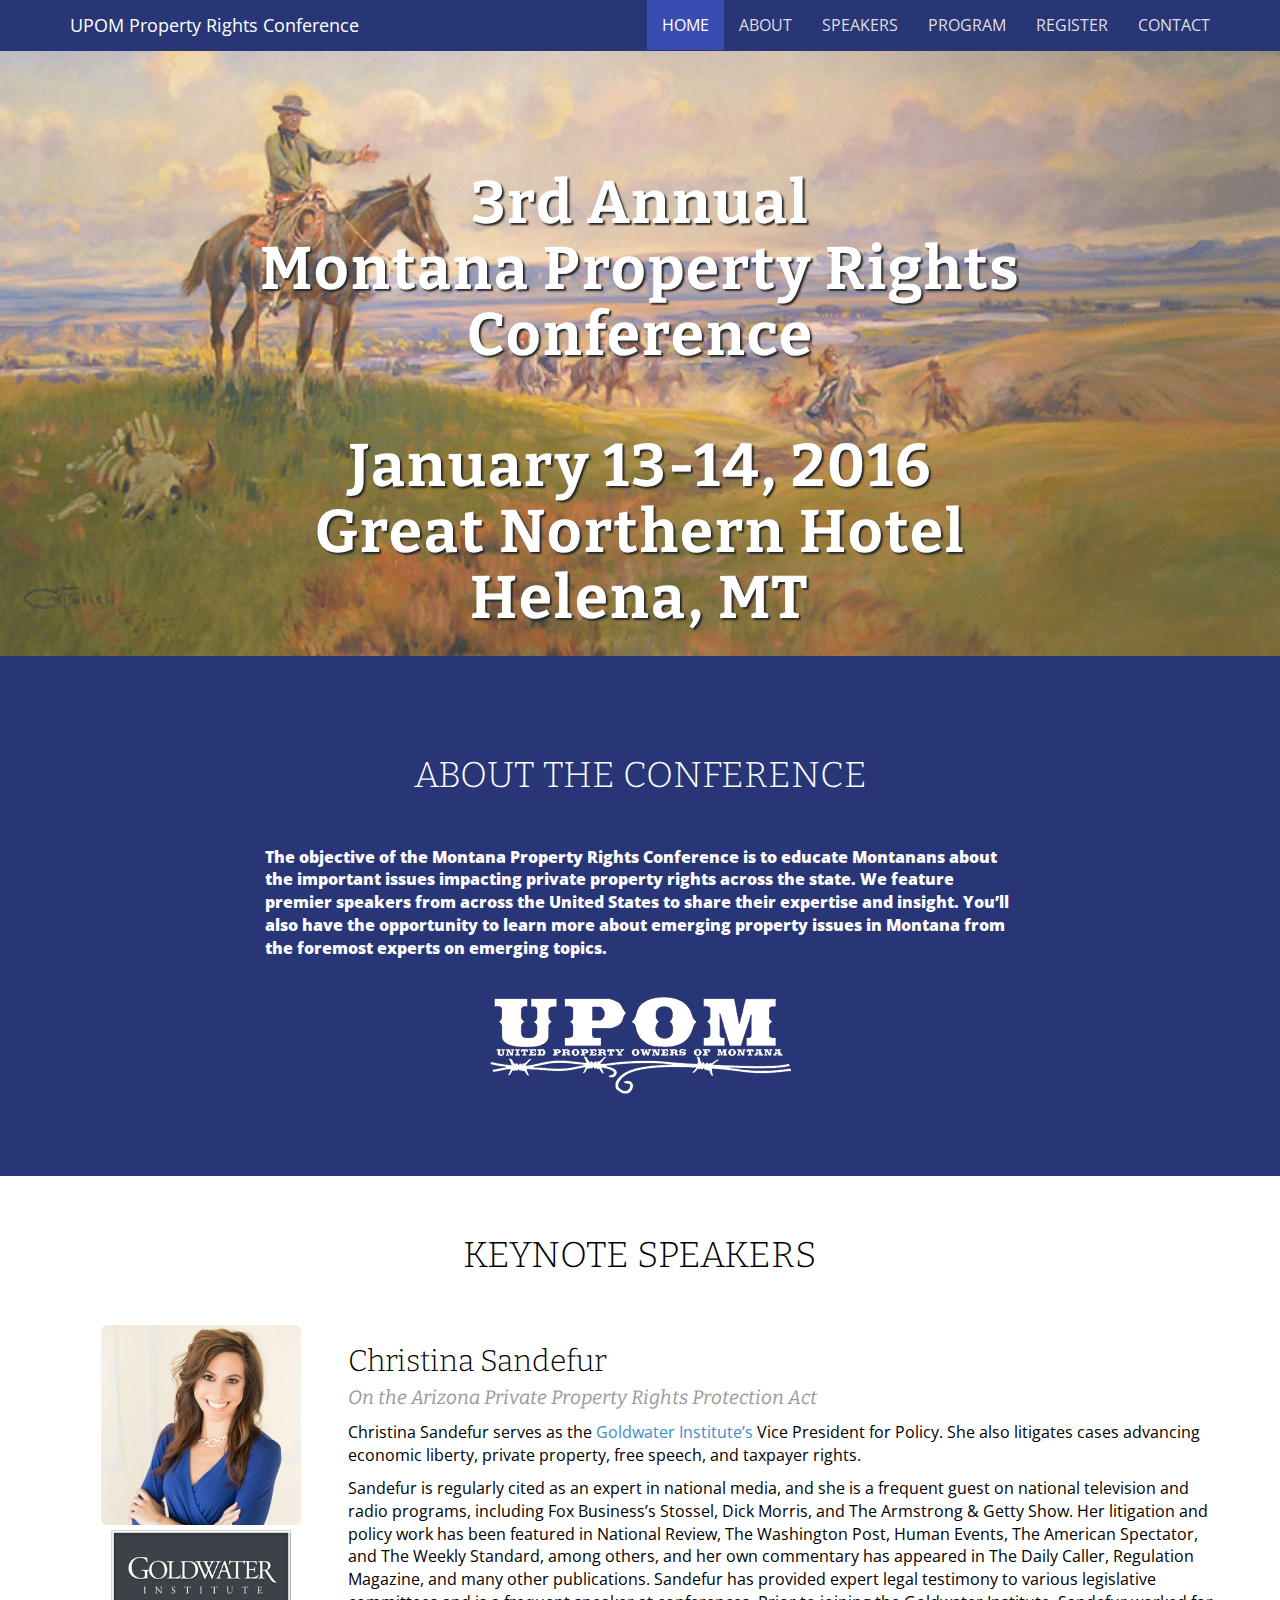
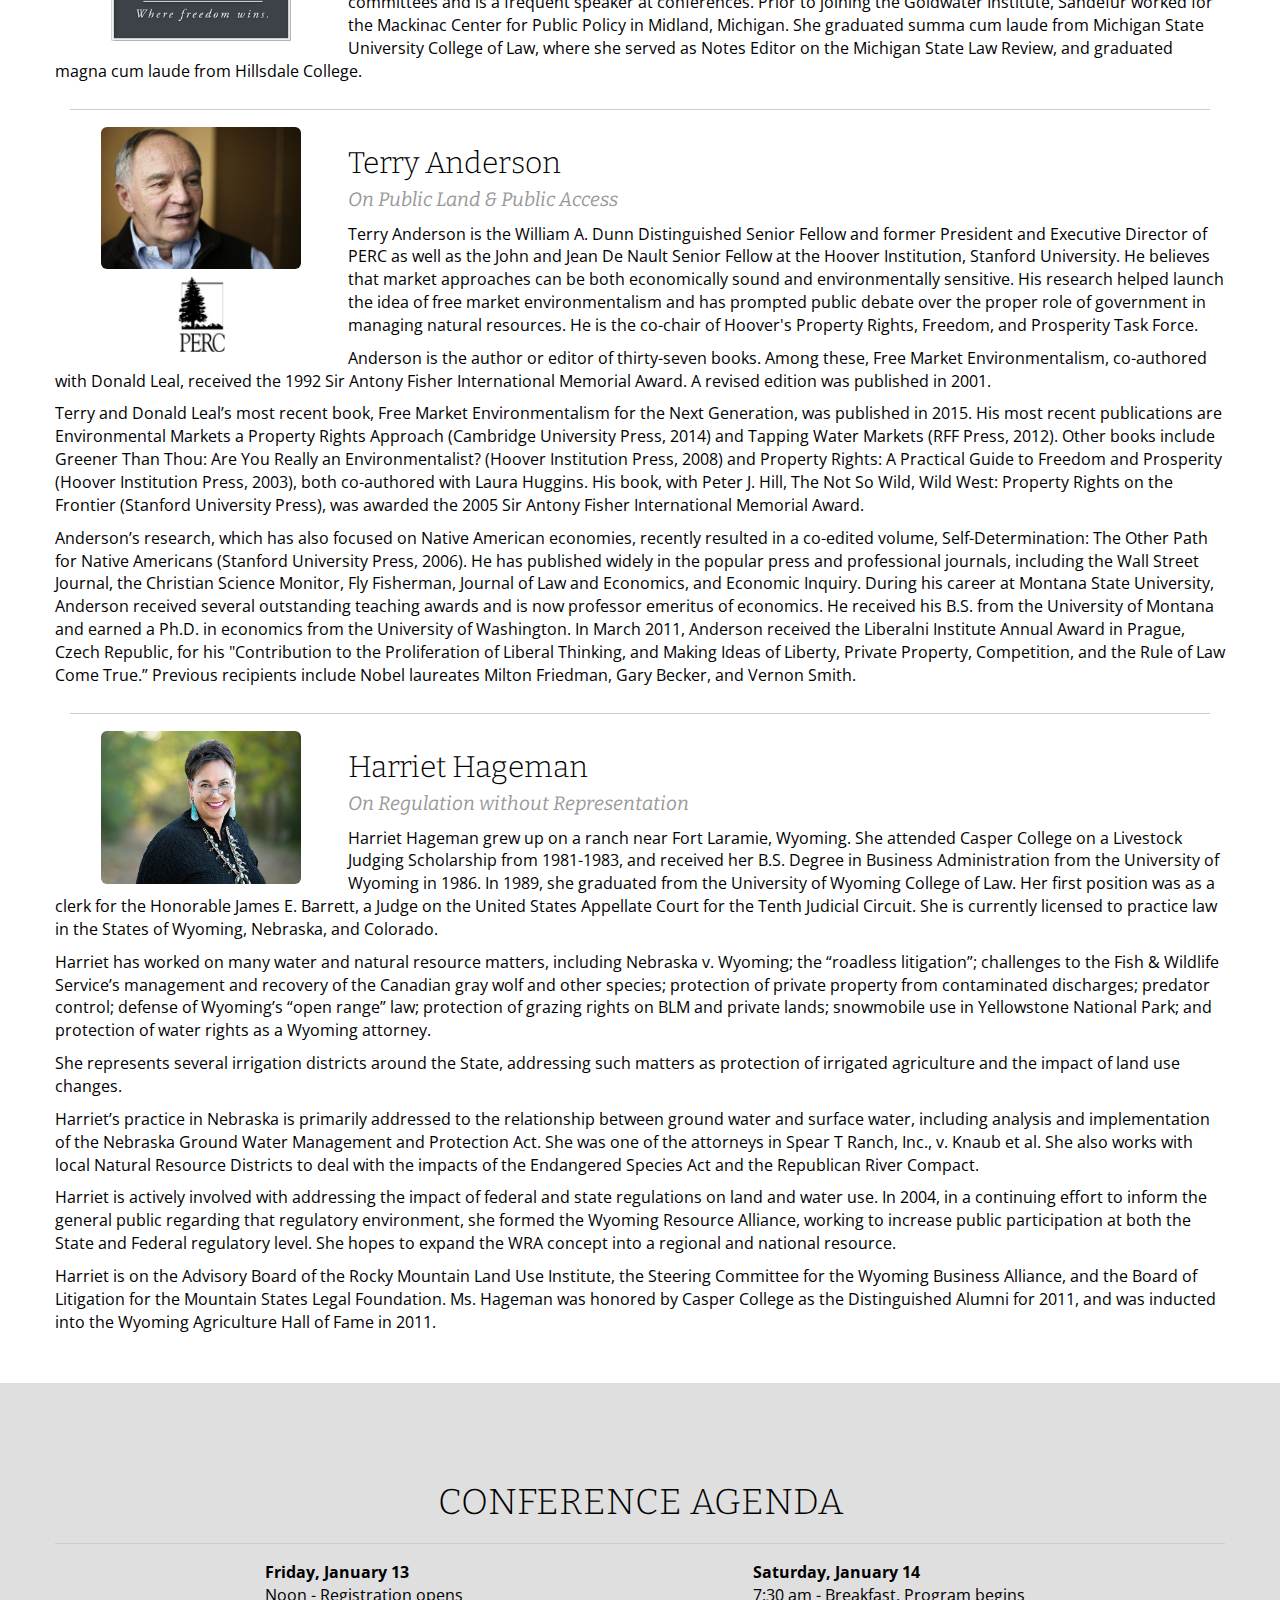
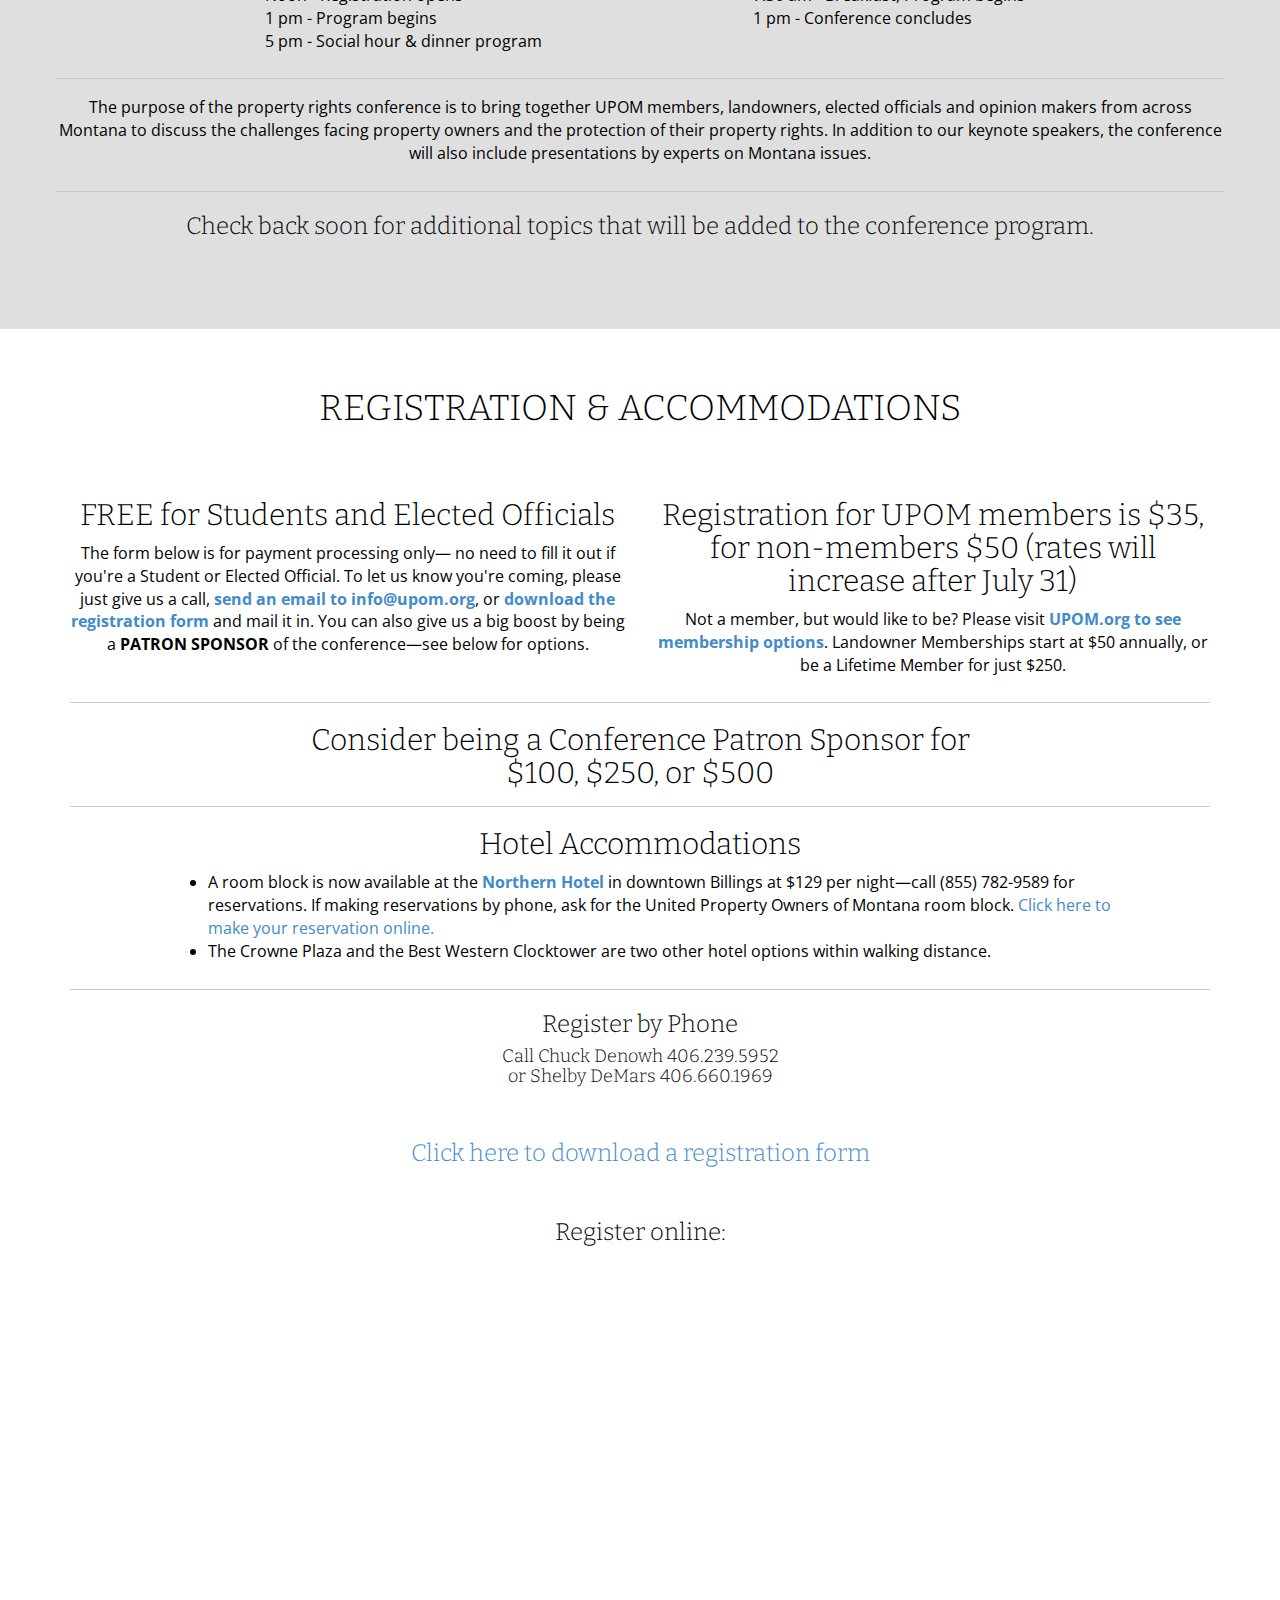
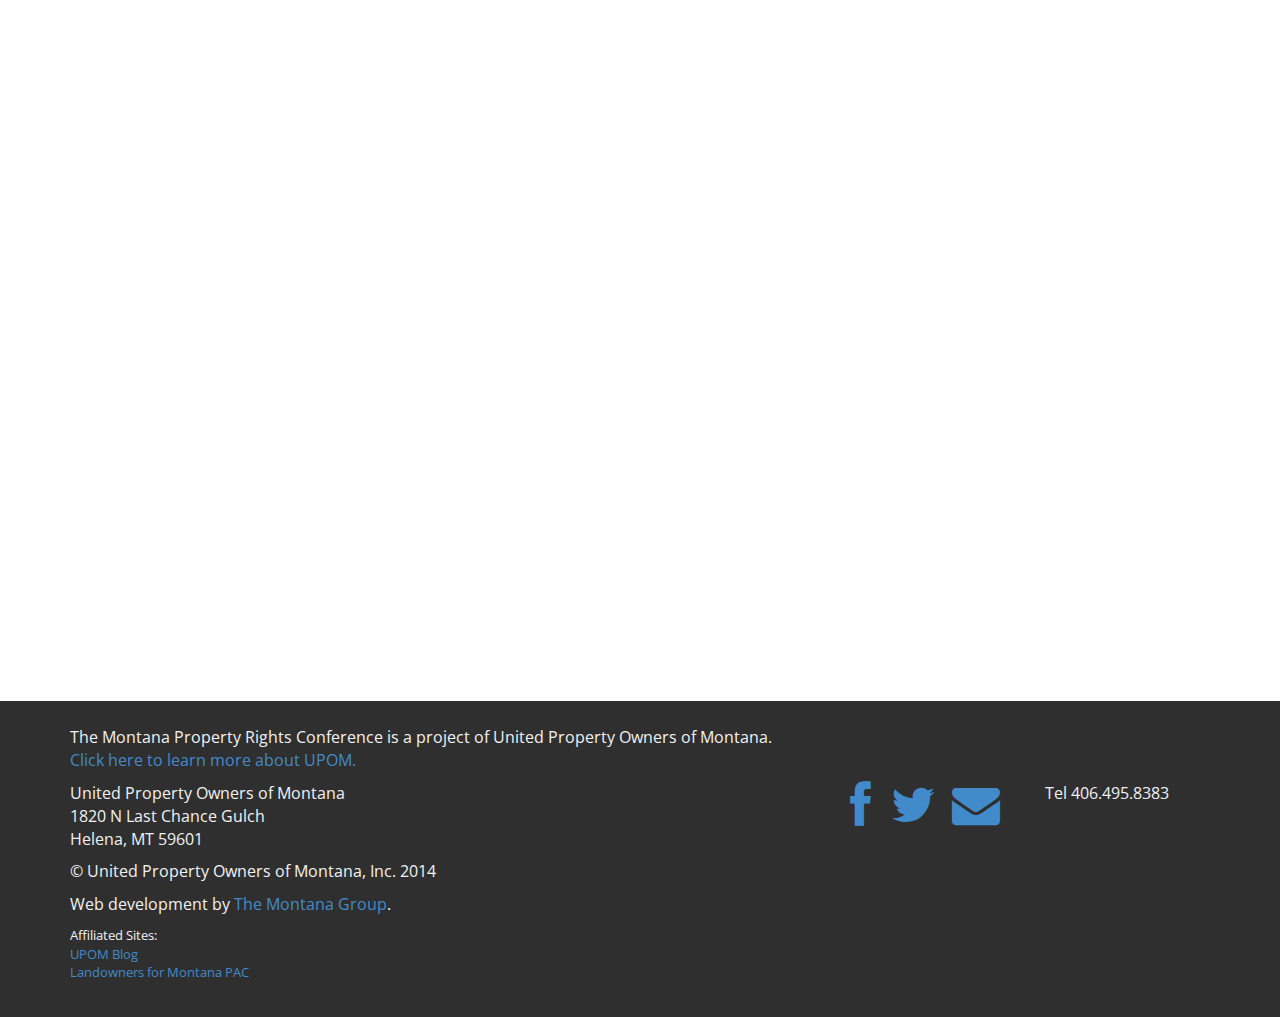
<file: index.html>
<!DOCTYPE html>
<html lang="en">
  <head>
    <meta charset="utf-8">
    <meta http-equiv="X-UA-Compatible" content="IE=edge">
    <meta name="viewport" content="width=device-width, initial-scale=1">
    <meta name="description" content="2014 Montana Property Rights Conference ~ United Property Owners of Montana">
    <meta name="author" content="">
    <link rel="shortcut icon" href="assets/ico/favicon.ico">

    <title>United Property Owners of Montana ~ 2015 Property Rights Conference</title>

    <!-- Bootstrap core CSS -->
    <link href="assets/css/bootstrap.css" rel="stylesheet">

    <!-- Custom styles for this template -->
    <link href="assets/css/style.css" rel="stylesheet">
    <link href="assets/css/font-awesome.min.css" rel="stylesheet">
    <link href="assets/js/fancybox/jquery.fancybox.css" rel="stylesheet" />
    <link href='http://fonts.googleapis.com/css?family=Bitter:400,700,400italic' rel='stylesheet' type='text/css'>
    <link href='http://fonts.googleapis.com/css?family=Open+Sans:400,300,700' rel='stylesheet' type='text/css'>

    <!-- Just for debugging purposes. Don't actually copy this line! -->
    <!--[if lt IE 9]><script src="../../assets/js/ie8-responsive-file-warning.js"></script><![endif]-->

    <!-- HTML5 shim and Respond.js IE8 support of HTML5 elements and media queries -->
    <!--[if lt IE 9]>
      <script src="https://oss.maxcdn.com/libs/html5shiv/3.7.0/html5shiv.js"></script>
      <script src="https://oss.maxcdn.com/libs/respond.js/1.4.2/respond.min.js"></script>
    <![endif]-->
  
      <script>
  (function(i,s,o,g,r,a,m){i['GoogleAnalyticsObject']=r;i[r]=i[r]||function(){
  (i[r].q=i[r].q||[]).push(arguments)},i[r].l=1*new Date();a=s.createElement(o),
  m=s.getElementsByTagName(o)[0];a.async=1;a.src=g;m.parentNode.insertBefore(a,m)
  })(window,document,'script','//www.google-analytics.com/analytics.js','ga');

  ga('create', 'UA-52538619-1', 'auto');
  ga('send', 'pageview');

</script>
      
    </head>

  <body data-spy="scroll" data-offset="0" data-target="#theMenu">
      
      
      
      
		
	<!-- Menu -->
	<nav class="navbar navbar-inverse navbar-fixed-top" id="theMenu">
<div class="container">
    <div class="navbar-header">
        <button type="button" class="navbar-toggle pull-right" data-toggle="collapse" data-target=".navbar-ex1-collapse">
        <span class="sr-only">Toggle navigation</span>
        <span class="icon-bar"></span>
        <span class="icon-bar"></span>
        <span class="icon-bar"></span>
</button>
<a href="#home" class="navbar-brand smoothScroll">UPOM Property Rights Conference</a>
</div>
<div class="collapse navbar-collapse navbar-ex1-collapse" role="navigation">
<ul class="nav navbar-nav navbar-right">
<li class="active"><a href="#home" class="smoothScroll">HOME</a></li>
<li><a href="#about" class="smoothScroll">ABOUT</a></li>
<li><a href="#speakers" class="smoothScroll">SPEAKERS</a></li>
<li><a href="#program" class="smoothScroll">PROGRAM</a></li>
<li><a href="#register" class="smoothScroll">REGISTER</a></li>
<li><a href="#contact" class="smoothScroll">CONTACT</a></li>
</ul>
</div>
</div>	</nav>
      

<section id="home" name="home"></section>
	<div id="headerwrap">
		<div class="container">
			<div class="row">
				<div class="col-xs-10 col-xs-offset-1">
                    <h1>3rd Annual <br>Montana Property Rights Conference</h1>
                    <h1>January 13-14, 2016<br />
                    Great Northern Hotel<br>
                    Helena, MT</h1>
				</div>
			</div><! --/row -->
		</div><! --/container -->
	</div><! --/headerwrap -->
      
<section id="about" name="about"></section>
	<div id="aboutwrap">
		<div class="container">
			<div class="row">
                <h1 style="text-align:center">ABOUT THE CONFERENCE</h1>
				<div class="col-xs-8 col-xs-offset-2 name-desc">	
				<p>The objective of the Montana Property Rights Conference is to educate Montanans about the important issues impacting private property rights across the state. We feature premier speakers from across the United States to share their expertise and insight.  You’ll also have the opportunity to learn more about emerging property issues in Montana from the foremost experts on emerging topics.
                  <!--  <ul>
                        <li>The latest developments in the ongoing effort to impose free-roaming bison on Montana landowners,</li>
                        <li>How best to manage sage grouse populations to prevent an Endangered Species Act listing, and</li>
                        <li>The Flathead Water Compact and how it could affect water rights throughout the state, among other timely and interesting property rights topics.</li>
                    </ul> -->
                </p><br>
                <a href="http://www.upom.org" target="_blank"><img src="assets/img/upom-logo.png" class="img-responsive center-block"></a>
				</div>
		
			</div><!-- /row -->
		</div><!-- /container -->
	</div><!-- /aboutwrap -->
 
      
<! -- SPEAKERS SECTION -->
<section id="speakers" name="speakers"></section>
	<div id="portfoliowrap">
		<div class="container">
			<div class="row">
				<h1>KEYNOTE SPEAKERS</h1>
            </div>
            <div class="row">
                
                <div class="col-xs-3 ">
                    <img src="assets/img/sandefur.jpg" class="img-rounded img-responsive center-block" width="200" height="200" alt="Christina Sandefur"/>
                    <a href="http://www.goldwaterinstitute.org/" target="_blank"><img src="assets/img/goldwater.png" class="img-responsive center-block" width="180" height="111" style="padding: 5px 0px" alt="Goldwater Institute Logo"/></a>
                </div>
                <h2>Christina Sandefur<br><small><em>On the Arizona Private Property Rights Protection Act</em></small>
</h2>
                <p>Christina Sandefur serves as the <a href="http://www.goldwaterinstitute.org/" target="_blank">Goldwater Institute’s</a> Vice President for Policy. She also litigates cases advancing economic liberty, private property, free speech, and taxpayer rights.<p></p>

<p>Sandefur is regularly cited as an expert in national media, and she is a frequent guest on national television and radio programs, including Fox Business’s Stossel, Dick Morris, and The Armstrong & Getty Show. Her litigation and policy work has been featured in National Review, The Washington Post, Human Events, The American Spectator, and The Weekly Standard, among others, and her own commentary has appeared in The Daily Caller, Regulation Magazine, and many other publications. Sandefur has provided expert legal testimony to various legislative committees and is a frequent speaker at conferences. Prior to joining the Goldwater Institute, Sandefur worked for the Mackinac Center for Public Policy in Midland, Michigan. She graduated summa cum laude from Michigan State University College of Law, where she served as Notes Editor on the Michigan State Law Review, and graduated magna cum laude from Hillsdale College.
</p>
            </div>
           <hr />
                    <div class="row">
                
                <div class="col-xs-3 ">
                    <img src="assets/img/terry-anderson.jpg" class="img-rounded img-responsive center-block" width="200" height="282" alt="Terry Anderson"/>
                    <a href="http://www.perc.org/" target="_blank"><img src="assets/img/perc-logo.jpeg" class="img-responsive center-block"  alt="PERC Logo" width="61" height="100" style="padding:7px"/></a>
                </div>
                <h2>Terry Anderson<br><small><em>On Public Land & Public Access</em></small></h2>
                        <p>Terry Anderson is the William A. Dunn Distinguished Senior Fellow and former President and Executive Director of PERC as well as the John and Jean De Nault Senior Fellow at the Hoover Institution, Stanford University. He believes that market approaches can be both economically sound and environmentally sensitive. His research helped launch the idea of free market environmentalism and has prompted public debate over the proper role of government in managing natural resources. He is the co-chair of Hoover's Property Rights, Freedom, and Prosperity Task Force.</p>
 
                        <p>Anderson is the author or editor of thirty-seven books. Among these, Free Market Environmentalism, co-authored with Donald Leal, received the 1992 Sir Antony Fisher International Memorial Award. A revised edition was published in 2001.</p>
 
                        <p>Terry and Donald Leal’s most recent book, Free Market Environmentalism for the Next Generation, was published in 2015. His most recent publications are Environmental Markets a Property Rights Approach (Cambridge University Press, 2014) and  Tapping Water Markets (RFF Press, 2012). Other books include Greener Than Thou: Are You Really an Environmentalist? (Hoover Institution Press, 2008) and Property Rights: A Practical Guide to Freedom and Prosperity (Hoover Institution Press, 2003), both co-authored with Laura Huggins. His book, with Peter J. Hill, The Not So Wild, Wild West: Property Rights on the Frontier (Stanford University Press), was awarded the 2005 Sir Antony Fisher International Memorial Award.</p>
 
                        <p>Anderson’s research, which has also focused on Native American economies, recently resulted in a co-edited volume, Self-Determination: The Other Path for Native Americans (Stanford University Press, 2006). He has published widely in the popular press and professional journals, including the Wall Street Journal, the Christian Science Monitor, Fly Fisherman, Journal of Law and Economics, and Economic Inquiry. During his career at Montana State University, Anderson received several outstanding teaching awards and is now professor emeritus of economics. He received his B.S. from the University of Montana and earned a Ph.D. in economics from the University of Washington. In March 2011, Anderson received the Liberalni Institute Annual Award in Prague, Czech Republic, for his "Contribution to the Proliferation of Liberal Thinking, and Making Ideas of Liberty, Private Property, Competition, and the Rule of Law Come True.” Previous recipients include Nobel laureates Milton Friedman, Gary Becker, and Vernon Smith.</p>
 
            </div>    

                       <hr />
                    <div class="row">
                
                <div class="col-xs-3 ">
                    <img src="assets/img/harriet-hageman.jpg" class="img-rounded img-responsive center-block" width="200" height="200" alt="Harriet Hageman"/>
                </div>
                <h2>Harriet Hageman<br><small><em>On Regulation without Representation</em></small></h2>
                        <p>Harriet Hageman grew up on a ranch near Fort Laramie, Wyoming. She attended Casper College on a Livestock Judging Scholarship from 1981-1983, and received her B.S. Degree in Business Administration from the University of Wyoming in 1986. In 1989, she graduated from the University of Wyoming College of Law. Her first position was as a clerk for the Honorable James E. Barrett, a Judge on the United States Appellate Court for the Tenth Judicial Circuit. She is currently licensed to practice law in the States of Wyoming, Nebraska, and Colorado.</p>

                        <p>Harriet has worked on many water and natural resource matters, including Nebraska v. Wyoming; the “roadless litigation”; challenges to the Fish & Wildlife Service’s management and recovery of the Canadian gray wolf and other species; protection of private property from contaminated discharges; predator control; defense of Wyoming’s “open range” law; protection of grazing rights on BLM and private lands; snowmobile use in Yellowstone National Park; and protection of water rights as a Wyoming attorney.</p>

                        <p>She represents several irrigation districts around the State, addressing such matters as protection of irrigated agriculture and the impact of land use changes.</p>

                        <p>Harriet’s practice in Nebraska is primarily addressed to the relationship between ground water and surface water, including analysis and implementation of the Nebraska Ground Water Management and Protection Act. She was one of the attorneys in Spear T Ranch, Inc., v. Knaub et al. She also works with local Natural Resource Districts to deal with the impacts of the Endangered Species Act and the Republican River Compact.</p>

                        <p>Harriet is actively involved with addressing the impact of federal and state regulations on land and water use. In 2004, in a continuing effort to inform the general public regarding that regulatory environment, she formed the Wyoming Resource Alliance, working to increase public participation at both the State and Federal regulatory level. She hopes to expand the WRA concept into a regional and national resource.</p>

                        <p>Harriet is on the Advisory Board of the Rocky Mountain Land Use Institute, the Steering Committee for the Wyoming Business Alliance, and the Board of Litigation for the Mountain States Legal Foundation. Ms. Hageman was honored by Casper College as the Distinguished Alumni for 2011, and was inducted into the Wyoming Agriculture Hall of Fame in 2011.</p>

            </div>    
            
        </div>
      </div>
      

<! -- PROGRAM SECTION -->
<section id="program" name="program"></section>
	<div id="servicewrap">
		<div class="container">
			<div class="row">
				<div class="centered">
                    <h1>CONFERENCE AGENDA<br></h1>
                    <!--<h2><a href="assets/img/Event-Program-v2.pdf">Click here to download a conference agenda </a></h2>-->
				</div>
                <hr>
            </div>
            <div class="row">        
                <div class="col-xs-4 col-xs-offset-2">
                    <p><strong>Friday, January 13</strong><br />Noon - Registration opens<br/>1 pm - Program begins<br />5 pm  - Social hour & dinner program</p>
                </div>
                <div class="col-xs-4 col-xs-offset-1">
                    <p><strong>Saturday, January 14</strong><br />7:30 am - Breakfast, Program begins<br/>1 pm - Conference concludes</p>
                </div>
            </div>
            <div class="row">
                <div class="centered">
                    <hr>
                    <p>The purpose of the property rights conference is to bring together UPOM members, landowners, elected officials and opinion makers from across Montana to discuss the challenges facing property owners and the protection of their property rights. In addition to our keynote speakers, the conference will also include presentations by experts on Montana issues.
                    </p>
                    
                    
                    <!--  <h2>Topics Include:</h2>    -->
				</div>
			</div>
            
            <!--
            <div class="row mt">
                <div class="col-lg-3 col-lg-offset-1 service">
                    <i class="fa fa-crosshairs"></i><p>FREE ROAMING BISON IN MONTANA<br><small>Former Valley County Commissioner Dave Pippin<br>Lesley Robinson, Phillips Co. Commissioner</small></p>
                    <p style="text-align:center" class="small">An update on FWP's statewide bison EIS alternatives, the American Prairie Reserve's attempt to change BLM grazing practices, and the latest legislative attempts to protect landowners.  </p>
                </div>
                <div class="col-lg-3 col-lg-offset-1 service">
                    <i class="fa fa-unlock"></i><p>THE WILKS-BLM LAND EXCHANGE<br><small>Darryl James</small></p>
                    <p style="text-align:center" class="small">Learn about the Wilks' brothers ongoing experience in attempting negotiate a land exchange with the BLM.  What are they proposing, how has it been received, and what does it mean for other landowners interested in making land exchanges.</p>

                </div>
                <div> 
                    <div class="col-lg-3 col-lg-offset-1 service">
                    <i class="fa fa-arrows"></i><p>GRASSROOTS ENGAGEMENT<br><small>Max Hunsaker, campaign & communications expert</small></p>
                    <p style="text-align:center" class="small">Best practices and tactics for effectively engaging with elected officials and influencing their decisions.  A workshop conducted by a political expert who advises over 60 Members of Congress and over half of the Montana legislature. </p>

                    </div>
                </div>
            </div>
            
             <div class="row mt">
                <div class="col-lg-3 col-lg-offset-1 service">
                    <i class="fa fa-bullseye"></i><p>MONTANA FWP & WILDLIFE MANAGEMENT<br><small>Senator Doug Kary<br>Rep. Kerry White</small></p>
                                        <p style="text-align:center" class="small">A conversation about the current state of landowner-sportsmen relations, and how FWP is approaching wildlife management, from the perspective of your state lawmakers.  What happened in the last legislative session and where does the future of wildlife management in Montana appear to be heading?</p>

                </div>
                <div class="col-lg-3 col-lg-offset-1 service">
                    <i class="fa fa-road"></i><p>National Heritage Areas<br><small>Wes Klein, North Dakota Farm Bureau</small></p>
                    <p style="text-align:center" class="small">Learn about the threat to private property rights posed by restrictive zoning regulations that are part of the new federal initiative to establish "National Heritage Areas".  Mr. Klein was a leader in blocking a Heritage Area designation in North Dakota, learn from his experience as Montana considers two separate Heritage Area designations. </p>

                </div>
                <div class="col-lg-3 col-lg-offset-1 service">
                    <i class="fa fa-gavel"></i><p>Estate Planning 101<br><small>Bobby Shaw, Eide Bailly Financial Advisors<br>Bill VanCanagan, Datsopoulos MacDonald & Lind P.C.</small></p>
                    <p style="text-align:center" class="small">Where do you start when it comes to planning the future of your farm, ranch or other real estate assets? Wise and effective succession planning is the key to ensuring that the farm, ranch and other real assets—assets that are difficult to divide evenly or fairly— are distributed the way you desire. Protect yourself and your legacy by finding out more about how careful planning can make the difference in both your operation’s financial future and your family’s harmony.</p>

                </div>
            </div>
            -->
            
            
            
            <div class="row">
               <div class="centered">
                    <hr>
                    <h3>Check back soon for additional topics that will be added to the conference program.
</h3>
				</div>
			 </div>

		</div><! --/container -->
	</div><! --/servicewrap -->
      
      
      
<! -- REGISTER SECTION >
<section id="register" name="register"></section>
	   <div id="portfoliowrap">
           <div class="container">
               <h1>REGISTRATION & ACCOMMODATIONS</h1>
                    <div class="row">
                        <div class="col-xs-6">
                            <h2 class="text-center">FREE for Students and Elected Officials</h2>
                                <p class="text-center">The form below is for payment processing only&mdash; no need to fill it out if you're a Student or Elected Official.  To let us know you're coming, please just give us a call, <a href="mailto:info@upom.org"><strong>send an email to info@upom.org</strong></a>, or <a href="assets/img/reg-form.pdf"><strong>download the registration form </strong></a>and mail it in.  You can also give us a big boost by being a <strong>PATRON SPONSOR</strong> of the conference&mdash;see below for options.</p>
                            </div>
                            <div class="col-xs-6">
                                <h2 class="text-center">Registration for UPOM members is $35, for non-members $50 (rates will increase after July 31)</h2>
                                    <p class="text-center">Not a member, but would like to be?  Please visit <a href="http://upom.org/index.php/join-us/sign-up-online" target="_blank"><strong>UPOM.org to see membership options</strong></a>.  Landowner Memberships start at $50 annually, or be a Lifetime Member for just $250.</p>
                            </div>
                        </div>
                
                
                
                <hr />
                    <h2 class="text-center">Consider being a Conference Patron Sponsor for 
<br>$100, $250, or $500</h2>
                <hr />
                <h2 class="text-center">Hotel Accommodations</h2>                
                    <div class="row">
                        <div class="col-xs-10 col-xs-offset-1">
                            <ul>
                                <li>A room block is now available at the <a href="http://www.northernhotel.com/" target="_blank"><strong>Northern Hotel</strong></a> in downtown Billings at $129 per night&mdash;call (855) 782-9589 for reservations.  If making reservations by phone, ask for the United Property Owners of Montana room block.  <a href="https://gc.synxis.com/rez.aspx?Hotel=58834&Chain=10237&template=fBILNH&shell=fBILNH&start=availresults&arrive=8/7/2015&depart=8/8/2015&adult=1&child=0&group=66185">Click here to make your reservation online.</a></li>
                                <li>The Crowne Plaza and the Best Western Clocktower are two other hotel options within walking distance.</li>
                            </ul>
                            </div>
                        </div>
<hr />

               <h3 class="text-center">Register by Phone<br /></h3>
                <h4 class="text-center">Call Chuck Denowh 406.239.5952<br />
                or Shelby DeMars 406.660.1969</h4>
                <br/>
                
                <div class="centered">
                <h3><a href="assets/img/reg-form.pdf">Click here to download a registration form </a></h3>
                    </div>
                <br />
                <div class="centered">
                <h3>Register online:</h3>
                    </div>                         
<iframe src="https://causes.anedot.com/2015-montana-property-rights-conference?embed=standard" width="100%" height="1000" frameborder="0"></iframe>
            </div>
        </div>

<! -- CONTACT SECTION -->
    <section id="contact" name="contact"></section>
        <div id="contactwrap">
		  <div class="container">
                <p>The Montana Property Rights Conference is a project of United Property Owners of Montana.  <a href="http://upom.org" target="_blank"><br>Click here to learn more about UPOM.</a></p>
              <div class="row">
                  <div class="col-md-8">
                      <p>United Property Owners of Montana<br/>1820 N Last Chance Gulch<br />Helena, MT 59601 </p>
                  </div>
                  <div class="col-md-2">
                      <p> <a href="https://www.facebook.com/unitedpropertyownersofmontana" target="_blank"><i class="fa fa-facebook fa-3x"></i></a> &nbsp; &nbsp;
                          <a href="https://twitter.com/UPOMinc" target="_blank"><i class="fa fa-twitter fa-3x"></i></a>&nbsp; &nbsp;
			             <a href="mailto:info@upom.org"><i class="fa fa-envelope fa-3x"></i></a></p>
                  </div>
                  <div class="col-md-2">
					   <p>Tel 406.495.8383</p>
                  </div>
			</div><! --/row -->
                <div class="row">
                    <div class="col-xs-8">
                        <p>© United Property Owners of Montana, Inc. 2014</p>
                        <p>Web development by <a href="http://www.montanagroup.net" target="_blank">The Montana Group</a>.</p>
                        <small><p>Affiliated Sites:<br><a href="http://blog.upom.org" target="_blank">UPOM Blog</a><br><a href="http://www.landownersformontana.com" target="_blank">Landowners for Montana PAC</a></p></small>
                    </div>
              </div>
            </div><!-- /container -->
      </div>
      

    <!-- Bootstrap core JavaScript
    ================================================== -->
    <!-- Placed at the end of the document so the pages load faster -->
    <script src="https://ajax.googleapis.com/ajax/libs/jquery/1.11.0/jquery.min.js"></script>
	<script src="assets/js/classie.js"></script>
    <script src="assets/js/bootstrap.min.js"></script>
 	<script src="assets/js/jquery.stellar.min.js"></script>
    <script src="assets/js/smoothscroll.js"></script>
	<script src="assets/js/fancybox/jquery.fancybox.js"></script>    
	<script src="assets/js/main.js"></script>
		<script>
		$(function(){
			$.stellar({
				horizontalScrolling: false,
				verticalOffset: 40
			});
		});
		</script>
		
		<script type="text/javascript">
      $(function() {
        //    fancybox
          jQuery(".fancybox").fancybox();
      });
	   </script>

  </body>
</html>
</file>
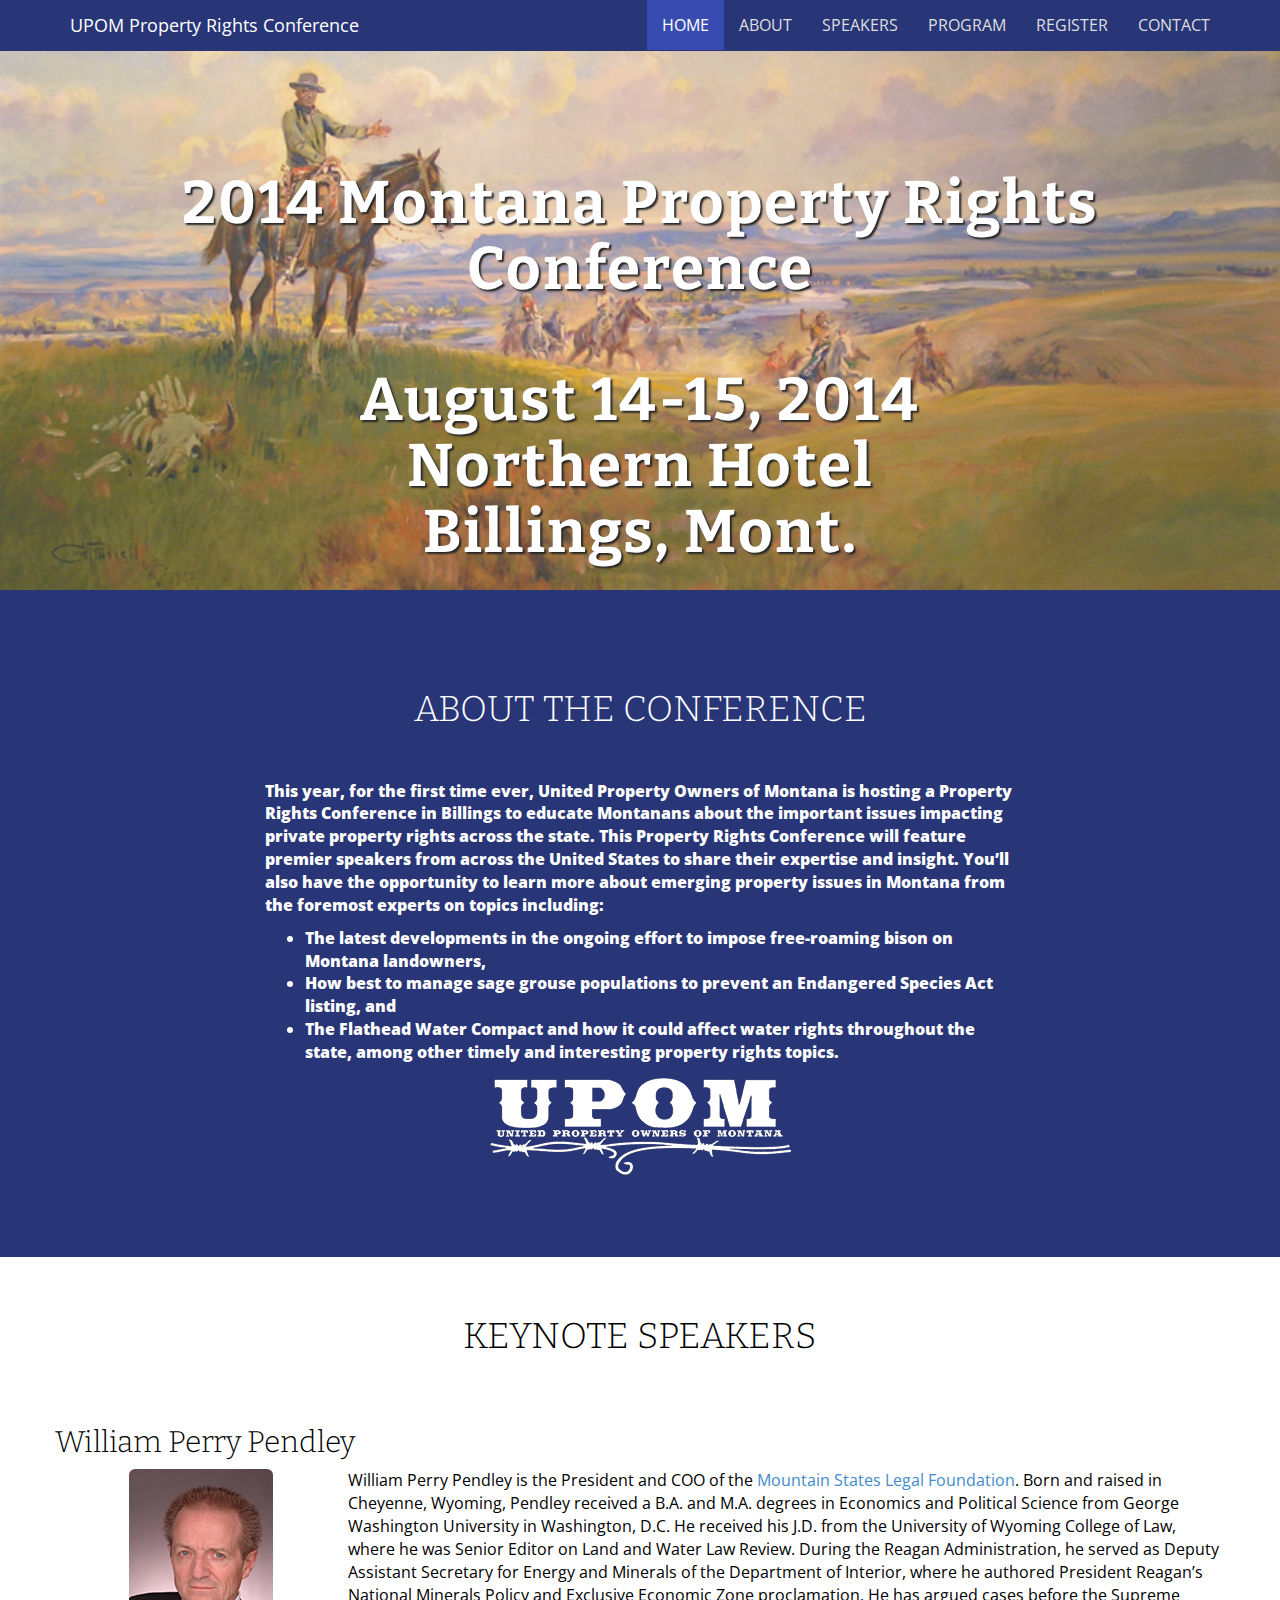
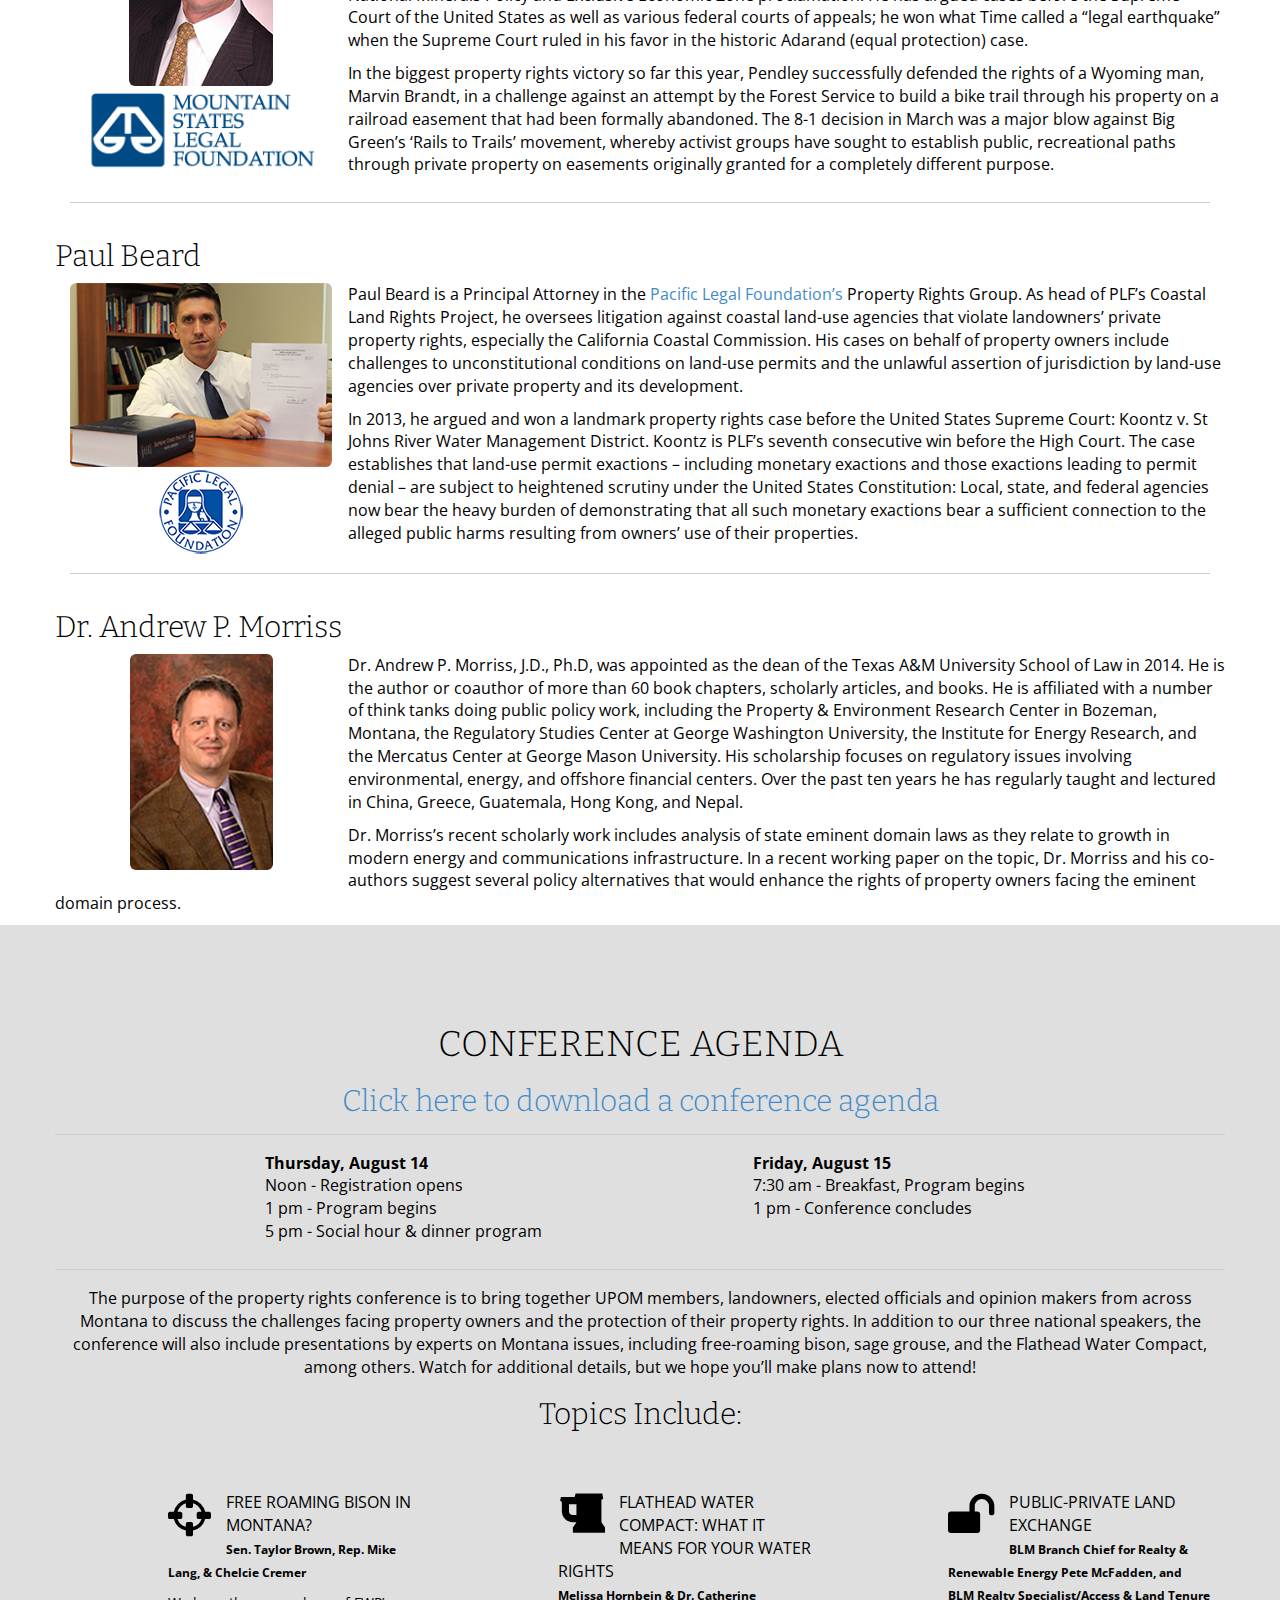
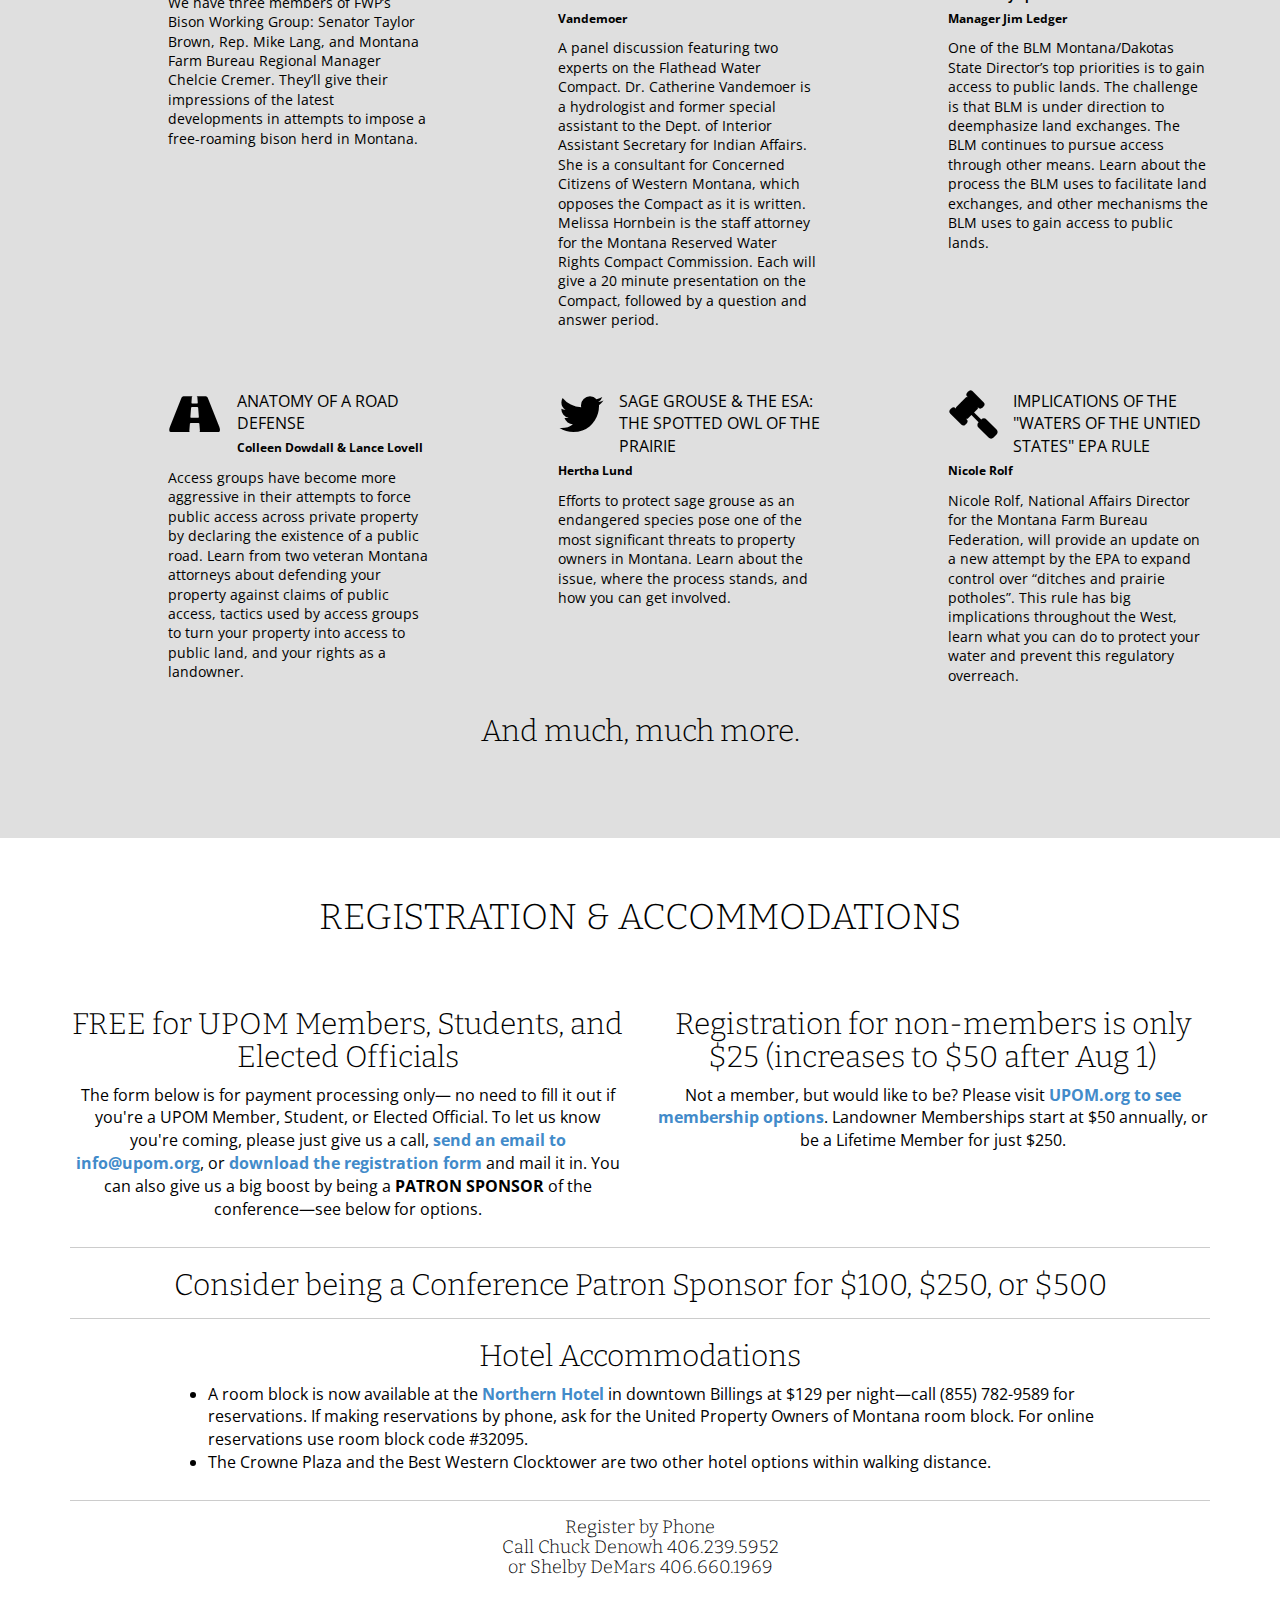
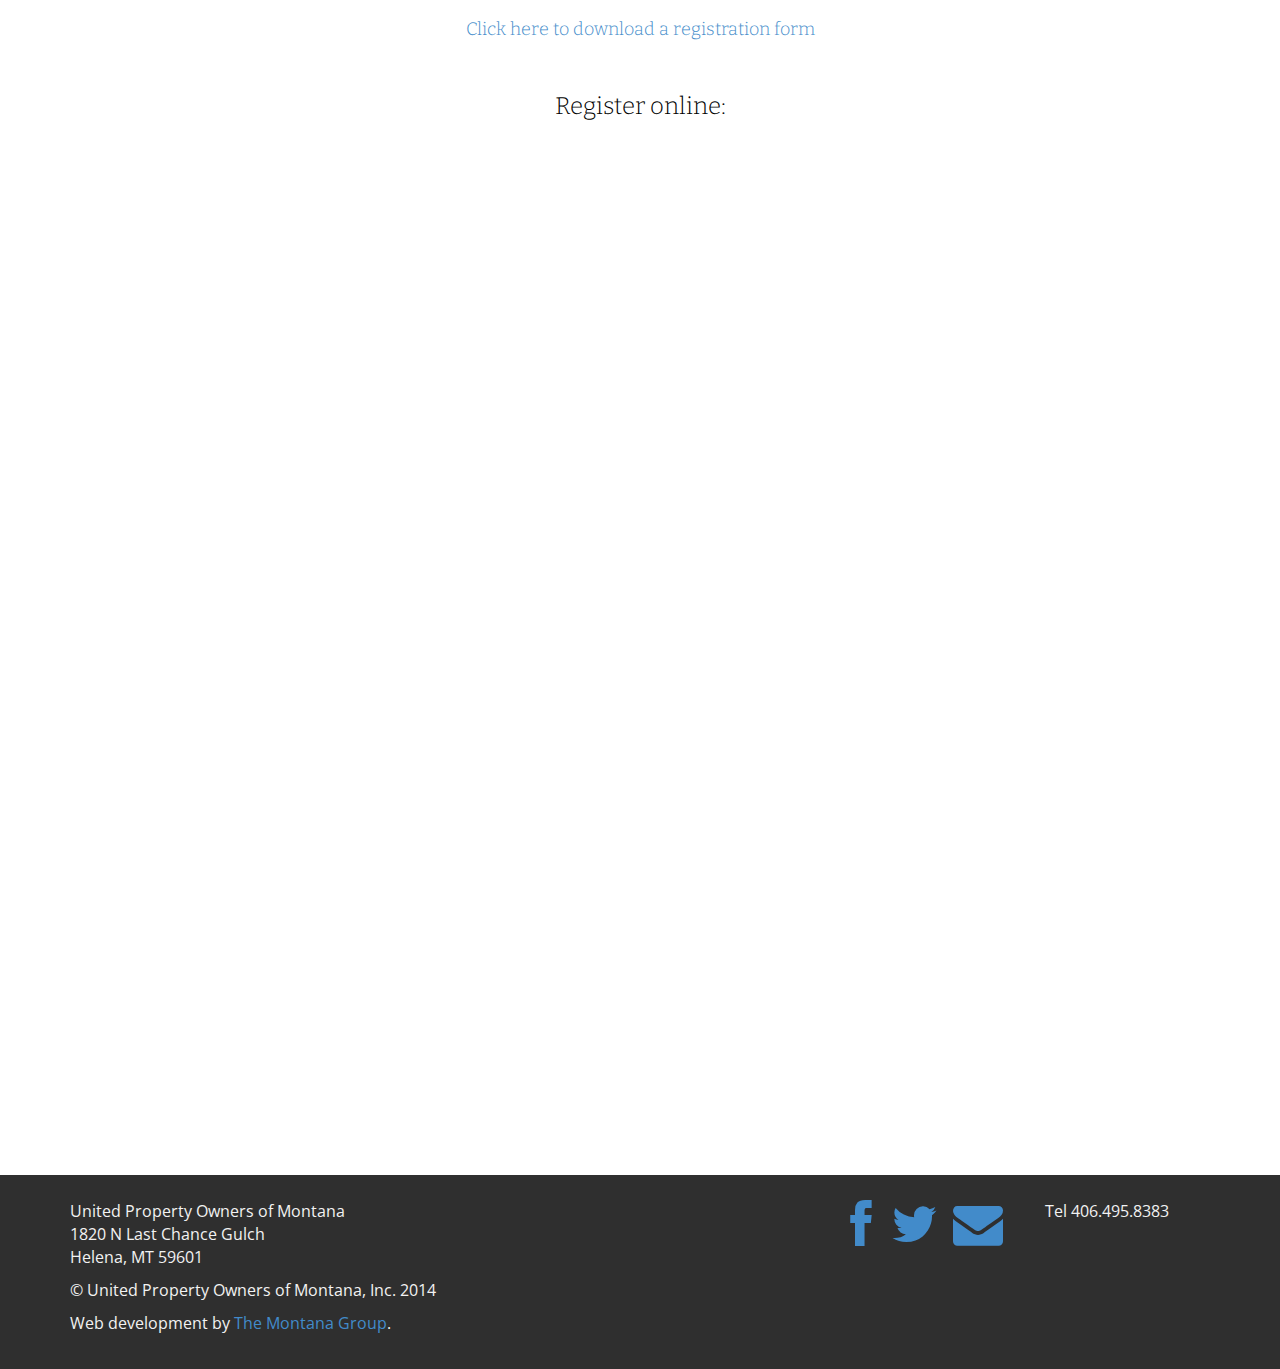
<file: index_2013_conference.html>
<!DOCTYPE html>
<html lang="en">
  <head>
    <meta charset="utf-8">
    <meta http-equiv="X-UA-Compatible" content="IE=edge">
    <meta name="viewport" content="width=device-width, initial-scale=1">
    <meta name="description" content="2014 Montana Property Rights Conference ~ United Property Owners of Montana">
    <meta name="author" content="">
    <link rel="shortcut icon" href="assets/ico/favicon.ico">

    <title>United Property Owners of Montana ~ 2014 Property Rights Conference</title>

    <!-- Bootstrap core CSS -->
    <link href="assets/css/bootstrap.css" rel="stylesheet">

    <!-- Custom styles for this template -->
    <link href="assets/css/style.css" rel="stylesheet">
    <link href="assets/css/font-awesome.min.css" rel="stylesheet">
    <link href="assets/js/fancybox/jquery.fancybox.css" rel="stylesheet" />
    <link href='http://fonts.googleapis.com/css?family=Bitter:400,700,400italic' rel='stylesheet' type='text/css'>
    <link href='http://fonts.googleapis.com/css?family=Open+Sans:400,300,700' rel='stylesheet' type='text/css'>

    <!-- Just for debugging purposes. Don't actually copy this line! -->
    <!--[if lt IE 9]><script src="../../assets/js/ie8-responsive-file-warning.js"></script><![endif]-->

    <!-- HTML5 shim and Respond.js IE8 support of HTML5 elements and media queries -->
    <!--[if lt IE 9]>
      <script src="https://oss.maxcdn.com/libs/html5shiv/3.7.0/html5shiv.js"></script>
      <script src="https://oss.maxcdn.com/libs/respond.js/1.4.2/respond.min.js"></script>
    <![endif]-->
  
      <script>
  (function(i,s,o,g,r,a,m){i['GoogleAnalyticsObject']=r;i[r]=i[r]||function(){
  (i[r].q=i[r].q||[]).push(arguments)},i[r].l=1*new Date();a=s.createElement(o),
  m=s.getElementsByTagName(o)[0];a.async=1;a.src=g;m.parentNode.insertBefore(a,m)
  })(window,document,'script','//www.google-analytics.com/analytics.js','ga');

  ga('create', 'UA-52538619-1', 'auto');
  ga('send', 'pageview');

</script>
      
    </head>

  <body data-spy="scroll" data-offset="0" data-target="#theMenu">
      
      
      
      
		
	<!-- Menu -->
	<nav class="navbar navbar-inverse navbar-fixed-top" id="theMenu">
<div class="container">
    <div class="navbar-header">
        <button type="button" class="navbar-toggle pull-right" data-toggle="collapse" data-target=".navbar-ex1-collapse">
        <span class="sr-only">Toggle navigation</span>
        <span class="icon-bar"></span>
        <span class="icon-bar"></span>
        <span class="icon-bar"></span>
</button>
<a href="#home" class="navbar-brand smoothScroll">UPOM Property Rights Conference</a>
</div>
<div class="collapse navbar-collapse navbar-ex1-collapse" role="navigation">
<ul class="nav navbar-nav navbar-right">
<li class="active"><a href="#home" class="smoothScroll">HOME</a></li>
<li><a href="#about" class="smoothScroll">ABOUT</a></li>
<li><a href="#speakers" class="smoothScroll">SPEAKERS</a></li>
<li><a href="#program" class="smoothScroll">PROGRAM</a></li>
<li><a href="#register" class="smoothScroll">REGISTER</a></li>
<li><a href="#contact" class="smoothScroll">CONTACT</a></li>
</ul>
</div>
</div>	</nav>
      

	<section id="home" name="home"></section>
	<div id="headerwrap">
		<div class="container">
			<div class="row">
				<div class="col-md-10 col-md-offset-1">
					<h1>2014 Montana Property Rights Conference</h1>
                    <h1>August 14-15, 2014<br />
                    Northern Hotel<br />
                    Billings, Mont.</h1>
				</div>
			</div><! --/row -->
		</div><! --/container -->
	</div><! --/headerwrap -->
	
	<!-- Menu -->

      
	<section id="about" name="about"></section>
	<div id="aboutwrap">
		<div class="container">
			<div class="row">
                                    <h1 style="text-align:center">ABOUT THE CONFERENCE</h1>

				<div class="col-md-8 col-md-offset-2 name-desc">	
						<p>This year, for the first time ever, United Property Owners of Montana is hosting a Property Rights Conference in Billings to educate Montanans about the important issues impacting private property rights across the state. This Property Rights Conference will feature premier speakers from across the United States to share their expertise and insight.  You’ll also have the opportunity to learn more about emerging property issues in Montana from the foremost experts on topics including:
<ul>
<li>The latest developments in the ongoing effort to impose free-roaming bison on Montana landowners,</li>
<li>How best to manage sage grouse populations to prevent an Endangered Species Act listing, and</li>
<li>The Flathead Water Compact and how it could affect water rights throughout the state, among other timely and interesting property rights topics.</li>
</ul>
    </p>
                <a href="http://www.upom.org" target="_blank"><img src="assets/img/upom-logo.png" class="img-responsive center-block"></a>

				</div>
		
			</div><!-- /row -->
		</div><!-- /container -->
	</div><!-- /aboutwrap -->
	
      <! -- PORTFOLIO SECTION -->
	<section id="speakers" name="speakers"></section>
	<div id="portfoliowrap">
		<div class="container">
			<div class="row">
				<h1>KEYNOTE SPEAKERS</h1>
            </div>
            <div class="row">
                
                <h2>William Perry Pendley</h2>
                <div class="col-md-3 ">
                                    <img src="assets/img/pendley.jpg" class="img-rounded img-responsive center-block"   alt="William Perry Pendley"/>
                    <a href="http://www.mountainstateslegal.org/" target="_blank"><img src="assets/img/mslf-logo.png" class="img-responsive center-block" alt="Mountain States Legal Foundation Logo"/></a>
                </div>
                    <p>William Perry Pendley is the President and COO of the <a href="http://www.mountainstateslegal.org/" target="_blank">Mountain States Legal Foundation</a>. Born and raised in Cheyenne, Wyoming, Pendley received a B.A. and M.A. degrees in Economics and Political Science from George Washington University in Washington, D.C.  He received his J.D. from the University of Wyoming College of Law, where he was Senior Editor on Land and Water Law Review.  During the Reagan Administration, he served as Deputy Assistant Secretary for Energy and Minerals of the Department of Interior, where he authored President Reagan’s National Minerals Policy and Exclusive Economic Zone proclamation.  He has argued cases before the Supreme Court of the United States as well as various federal courts of appeals; he won what Time called a “legal earthquake” when the Supreme Court ruled in his favor in the historic Adarand (equal protection) case.</p>

<p>In the biggest property rights victory so far this year, Pendley successfully defended the rights of a Wyoming man, Marvin Brandt, in a challenge against an attempt by the Forest Service to build a bike trail through his property on a railroad easement that had been formally abandoned.  The 8-1 decision in March was a major blow against Big Green’s ‘Rails to Trails’ movement, whereby activist groups have sought to establish public, recreational paths through private property on easements originally granted for a completely different purpose. 
</p>
            </div>
            <hr />
            <div class="row">
                
                <h2>Paul Beard</h2>
                <div class="col-md-3">
                                    <img src="assets/img/beard.png" class="img-rounded img-responsive center-block"  alt="Paul Beard"/>
                    <a href="http://www.pacificlegal.org/" target="_blank"><img src="assets/img/plf-logo.png" class="img-responsive center-block"  alt="Pacific Legal Foundation Logo"/></a>
                </div>
<p>Paul Beard is a Principal Attorney in the  <a href="http://www.pacificlegal.org/" target="_blank">Pacific Legal Foundation’s</a> Property Rights Group.  As head of PLF’s Coastal Land Rights Project, he oversees litigation against coastal land-use agencies that violate landowners’ private property rights, especially the California Coastal Commission.  His cases on behalf of property owners include challenges to unconstitutional conditions on land-use permits and the unlawful assertion of jurisdiction by land-use agencies over private property and its development. </p>

<p>In 2013, he argued and won a landmark property rights case before the United States Supreme Court: Koontz v. St Johns River Water Management District. Koontz is PLF’s seventh consecutive win before the High Court. The case establishes that land-use permit exactions – including monetary exactions and those exactions leading to permit denial – are subject to heightened scrutiny under the United States Constitution: Local, state, and federal agencies now bear the heavy burden of demonstrating that all such monetary exactions bear a sufficient connection to the alleged public harms resulting from owners’ use of their properties.</p>                </div>
            <hr />
            <div class="row">
                
                <h2>Dr. Andrew P. Morriss</h2>
                <div class="col-md-3 ">
                                    <img src="assets/img/morriss.jpg" class="img-rounded img-responsive center-block"   alt="Dr. Andrew P. Morriss"/>
                </div>
<p>Dr. Andrew P. Morriss, J.D., Ph.D, was appointed as the dean of the Texas A&amp;M University School of Law in 2014.  He is the author or coauthor of more than 60 book chapters, scholarly articles, and books. He is affiliated with a number of think tanks doing public policy work, including the Property & Environment Research Center in Bozeman, Montana, the Regulatory Studies Center at George Washington University, the Institute for Energy Research, and the Mercatus Center at George Mason University.  His scholarship focuses on regulatory issues involving environmental, energy, and offshore financial centers. Over the past ten years he has regularly taught and lectured in China, Greece, Guatemala, Hong Kong, and Nepal.</p>

<p>Dr. Morriss’s recent scholarly work includes analysis of state eminent domain laws as they relate to growth in modern energy and communications infrastructure.  In a recent working paper on the topic, Dr. Morriss and his co-authors suggest several policy alternatives that would enhance the rights of property owners facing the eminent domain process.</p>
		</div><! --/container -->
	</div><! --/Portfoliowrap -->

	
	<! -- SERVICE SECTION -->
	<section id="program" name="program"></section>
	<div id="servicewrap">
		<div class="container">
			<div class="row">
				<div class="centered">
					<h1>CONFERENCE AGENDA</h1>
                    <h2><a href="assets/img/Event-Program-v2.pdf">Click here to download a conference agenda </a></h2>
				</div>
                <hr>
            </div>
            <div class="row">        
                <div class="col-md-4 col-md-offset-2">
                    <p><strong>Thursday, August 14</strong><br />Noon - Registration opens<br/>1 pm - Program begins<br />5 pm  - Social hour & dinner program</p>
                </div>
                <div class="col-md-4 col-md-offset-1">
                    <p><strong>Friday, August 15</strong><br />7:30 am - Breakfast, Program begins<br/>1 pm - Conference concludes</p>
                </div>
            </div>
            <div class="row">
                <div class="centered">
                    <hr>
                    <p>The purpose of the property rights conference is to bring together UPOM members, landowners, elected officials and opinion makers from across Montana to discuss the challenges facing property owners and the protection of their property rights. In addition to our three national speakers, the conference will also include presentations by experts on Montana issues, including free-roaming bison, sage grouse, and the Flathead Water Compact, among others.  Watch for additional details, but we hope you’ll make plans now to attend!
</p>
                    <h2>Topics Include:</h2>
				</div><!-- /col-lg-8 -->
			</div><! --/row -->
			
			<div class="row mt">
				<div class="col-lg-3 col-lg-offset-1 service">
					<i class="fa fa-crosshairs"></i><p>FREE ROAMING BISON IN MONTANA?<br><small>Sen. Taylor Brown, Rep. Mike Lang, & Chelcie Cremer</small></p>
					<p class="small">We have three members of FWP’s Bison Working Group: Senator Taylor Brown, Rep. Mike Lang, and Montana Farm Bureau Regional Manager Chelcie Cremer.  They’ll give their impressions of the latest developments in attempts to impose a free-roaming bison herd in Montana.</p>
				</div>
				<div class="col-lg-3 col-lg-offset-1 service">
					<i class="fa fa-beer"></i><p>FLATHEAD WATER COMPACT: WHAT IT MEANS FOR YOUR WATER RIGHTS<BR><small>Melissa Hornbein & Dr. Catherine Vandemoer</small></p>
					<p class="small">A panel discussion featuring two experts on the Flathead Water Compact. Dr. Catherine Vandemoer is a hydrologist and former special assistant to the Dept. of Interior Assistant Secretary for Indian Affairs.  She is a consultant for Concerned Citizens of Western Montana, which opposes the Compact as it is written.  Melissa Hornbein is the staff attorney for the Montana Reserved Water Rights Compact Commission. Each will give a 20 minute presentation on the Compact, followed by a question and answer period.</p>
				</div>
				<div class="col-lg-3 col-lg-offset-1 service">
					<i class="fa fa-unlock"></i><p>PUBLIC-PRIVATE LAND EXCHANGE<br><small>BLM Branch Chief for Realty & Renewable Energy Pete McFadden, and BLM Realty Specialist/Access & Land Tenure Manager Jim Ledger</small></p>
					<p class="small">One of the BLM Montana/Dakotas State Director’s top priorities is to gain access to public lands. The challenge is that BLM is under direction to deemphasize land exchanges. The BLM continues to pursue access through other means. Learn about the process the BLM uses to facilitate land exchanges, and other mechanisms the BLM uses to gain access to public lands.</p>
				</div>
			</div><! --/row -->
            
            <div class="row mt">
				<div class="col-lg-3 col-lg-offset-1 service">
					<i class="fa fa-road"></i><p>ANATOMY OF A ROAD DEFENSE<BR><small>Colleen Dowdall & Lance Lovell</small></p>
					<p class="small">Access groups have become more aggressive in their attempts to force public access across private property by declaring the existence of a public road. Learn from two veteran Montana attorneys about defending your property against claims of public access, tactics used by access groups to turn your property into access to public land, and your rights as a landowner.</p>
				</div>
				<div class="col-lg-3 col-lg-offset-1 service">
					<i class="fa fa-twitter"></i><p>SAGE GROUSE & THE ESA: THE SPOTTED OWL OF THE PRAIRIE<br><small>Hertha Lund</small></p>
					<p class="small">Efforts to protect sage grouse as an endangered species pose one of the most
significant threats to property owners in Montana. Learn about the issue, where
the process stands, and how you can get involved.</p>
				</div>
                				<div class="col-lg-3 col-lg-offset-1 service">
					<i class="fa fa-gavel"></i><p>IMPLICATIONS OF THE "WATERS OF THE UNTIED STATES" EPA RULE<BR><SMALL>Nicole Rolf</SMALL></p>
					<p class="small">Nicole Rolf, National Affairs Director for the Montana Farm Bureau Federation, will
provide an update on a new attempt by the EPA to expand control over “ditches
and prairie potholes”. This rule has big implications throughout the West, learn
what you can do to protect your water and prevent this regulatory overreach.</p>
				</div>

			</div><! --/row -->

            
            
            <div class="row">
                <div class="centered">
                    <h2>And much, much more.</a></h2>
                    </div>
            </div>
			
		</div><! --/container -->
	</div><! --/servicewrap -->
        
    <! -- REGISTER SECTION -->
	<section id="register" name="register"></section>
	<div id="portfoliowrap">
		<div class="container">
                <h1>REGISTRATION & ACCOMMODATIONS</h1>
            			<div class="row">
                            <div class="col-md-6">
                                <h2 class="text-center">FREE for UPOM Members, Students, and Elected Officials</h2>
                                <p class="text-center">The form below is for payment processing only&mdash; no need to fill it out if you're a UPOM Member, Student, or Elected Official.  To let us know you're coming, please just give us a call, <a href="mailto:info@upom.org"><strong>send an email to info@upom.org</strong></a>, or <a href="assets/img/reg-form.pdf"><strong>download the registration form </strong></a>and mail it in.  You can also give us a big boost by being a <strong>PATRON SPONSOR</strong> of the conference&mdash;see below for options.</p>
                            </div>
                            <div class="col-md-6">
                                <h2 class="text-center">Registration for non-members is only $25 (increases to $50 after Aug 1)</h2>
                                <p class="text-center">Not a member, but would like to be?  Please visit <a href="http://upom.org/index.php/join-us/sign-up-online" target="_blank"><strong>UPOM.org to see membership options</strong></a>.  Landowner Memberships start at $50 annually, or be a Lifetime Member for just $250.</p>
                            </div>
                        </div>
                
                
                
                <hr />
                    <h2 class="text-center">Consider being a Conference Patron Sponsor for $100, $250, or $500</h2>
                <hr />
                <h2 class="text-center">Hotel Accommodations</h2>                
                    <div class="row">
                        <div class="col-md-10 col-md-offset-1">
                            <ul>
                                <li>A room block is now available at the <a href="http://www.northernhotel.com/" target="_blank"><strong>Northern Hotel</strong></a> in downtown Billings at $129 per night&mdash;call (855) 782-9589 for reservations.  If making reservations by phone, ask for the United Property Owners of Montana room block. For online reservations use room block code #32095.  </li>
                                <li>The Crowne Plaza and the Best Western Clocktower are two other hotel options within walking distance.</li>
                            </ul>
                            </div>
                        </div>
<hr />

                <h4 class="text-center">Register by Phone<br />
                Call Chuck Denowh 406.239.5952<br />
                or Shelby DeMars 406.660.1969</h4>
                <br/>
                
                <div class="centered">
                <h4><a href="assets/img/reg-form.pdf">Click here to download a registration form </a></h4>
                    </div>
                <br />
                <div class="centered">
                <h3>Register online:</h3>
                    </div>
                
                <iframe src="https://causes.anedot.com/montana-property-rights-conference?embed=standard" width="100%" height="1000" frameborder="0"></iframe>

            </div>
        </div>



	
	<! -- CONTACT SECTION -->
    	<section id="contact" name="contact"></section>
      <div id="contactwrap">
		<div class="container">
			<div class="row">
				<div class="col-lg-8">
                    <p>United Property Owners of Montana<br/>1820 N Last Chance Gulch<br />Helena, MT 59601 </p>
                            </div>
                
                
                				<div class="col-lg-2">

            				       <p> <a href="https://www.facebook.com/unitedpropertyownersofmontana" target="_blank"><i class="fa fa-facebook fa-3x"></i></a> &nbsp; &nbsp;
			             <a href="https://twitter.com/UPOMinc" target="_blank"><i class="fa fa-twitter fa-3x"></i></a>&nbsp; &nbsp;
			             <a href="mailto:info@upom.org"><i class="fa fa-envelope fa-3x"></i></a></p>
			
                                </div>
                        				<div class="col-lg-2">

					   <p>Tel 406.495.8383</p>
				</div>
				
			
			</div><! --/row -->
            <div class="row">
            <div class="col-lg-8">
            <p>© United Property Owners of Montana, Inc. 2014</p>
                <p>Web development by <a href="http://www.montanagroup.net" target="_blank">The Montana Group</a>.</p>
                </div>
            </div>
		</div><!-- /container -->
	</div>
	
    <!-- Bootstrap core JavaScript
    ================================================== -->
    <!-- Placed at the end of the document so the pages load faster -->
    <script src="https://ajax.googleapis.com/ajax/libs/jquery/1.11.0/jquery.min.js"></script>
	<script src="assets/js/classie.js"></script>
    <script src="assets/js/bootstrap.min.js"></script>
 	<script src="assets/js/jquery.stellar.min.js"></script>
    <script src="assets/js/smoothscroll.js"></script>
	<script src="assets/js/fancybox/jquery.fancybox.js"></script>    
	<script src="assets/js/main.js"></script>
		<script>
		$(function(){
			$.stellar({
				horizontalScrolling: false,
				verticalOffset: 40
			});
		});
		</script>
		
		<script type="text/javascript">
      $(function() {
        //    fancybox
          jQuery(".fancybox").fancybox();
      });
	   </script>

  </body>
</html>
</file>
<file: assets/css/style.css>
/*
 * Author: Carlos Alvarez
 * URL: http://Alvarez.is
 *
 * Project Name: UPOM Property Rights Conference
 * Version: 1.0
 * Date: 04-20-2014
 * URL: 
 */


/* ==========================================================================
   Base Styles, Bootstrap Modifications & Fonts Import
   ========================================================================== */

@import url(http://fonts.googleapis.com/css?family=Oswald:400,300,700);
@import url(http://fonts.googleapis.com/css?family=Lato:400,700);

html,
button,
input,
select,
textarea {
    color: #222;
}

/*
 * Remove text-shadow in selection highlight: h5bp.com/i
 * These selection rule sets have to be separate.
 * Customize the background color to match your design.
 */

::-moz-selection {
    background: #f2c2c9;
    color: #a4003a;
    text-shadow: none;
}

::selection {
    background: #16a085;
    color: #a4003a;
    text-shadow: none;
}

/*
 * A better looking default horizontal rule
 */

 hr {
    display: block;
    height: 1px;
    border: 0;
    border-top: 1px solid #ccc;
    margin: 1em 0;
    padding: 0;
}

.centered {
	text-align: center
}


/* ==========================================================================
   General styles
   ========================================================================== */

html,
body {
    height: 100%;
}

body {
    font-family: "Open Sans" sans-serif;
    font-weight: 400;
    font-size: 16px;
    color: #000;

    -webkit-font-smoothing: antialiased;
    -webkit-overflow-scrolling: touch;
}

h1, h2, h3, h4, h5, h6 {
	font-family: "Bitter", sans-serif;
	font-weight: 300;
}

/* ==========================================================================
   MENU CONFIGURATION
   ========================================================================== */

.menu {
	position: fixed;
	right: -200px;
	width: 260px;
	height: 100%;
	top: 0;
	z-index: 10;
	text-align: left;
}

.menu.menu-open {
	right: 0px;
}

.menu-wrap {
	position: absolute;
	top: 0;
	left: 60px;
	background: #1a1a1a;
	width: 200px;
	height: 100%;
}

.menu h1.logo a {
	font-family: "Oswald", sans-serif;
	font-size: 16px;
	font-weight: 700;
	letter-spacing: 0.15em;
	line-height: 40px;
	text-transform: uppercase;
	color: #ffffff;
	margin-top: 20px;
}

.menu h1.logo a:hover {
	color: #f85c37;
}

.menu img.logo {
	margin: 20px 0;
	max-width: 160px;
}

.menu a {
	margin-left: 20px;
	color: #808080;
	display: block;
	font-size: 12px;
	font-weight: 700;
	line-height: 40px;
	letter-spacing: 0.1em;
	text-transform: uppercase;
}

.menu a:hover {
	color: #ffffff;
}

.menu a:active {
	color: #ffffff;
}

.menu a > i {
	float: left;
	display: inline-block;
	vertical-align: middle; 
	text-align: left;
	width: 25px;
	font-size: 14px;
	line-height: 40px;
	margin: 25px 2px;
}

.menu-close {
	cursor: pointer;
	display: block;
	position: absolute;
	font-size: 14px;
	color: #808080;
	width: 40px;
	height: 40px;
	line-height: 40px;
	top: 20px;
	right: 5px;
	-webkit-transition: all .1s ease-in-out;
	   -moz-transition: all .1s ease-in-out;
		-ms-transition: all .1s ease-in-out;
		 -o-transition: all .1s ease-in-out;
			transition: all .1s ease-in-out;
}

.menu-close:hover {
	color: #ffffff;
	-webkit-transition: all .1s ease-in-out;
	   -moz-transition: all .1s ease-in-out;
		-ms-transition: all .1s ease-in-out;
		 -o-transition: all .1s ease-in-out;
			transition: all .1s ease-in-out;
}

/* Push the body after clicking the menu button */
.body-push {
	overflow-x: hidden;
	position: relative;
	left: 0;
}

.body-push-toright {
	left: 200px;
}

.body-push-toleft {
	left: -200px;
}

.menu,
.body-push {
	-webkit-transition: all .3s ease;
	   -moz-transition: all .3s ease;
		-ms-transition: all .3s ease;
		 -o-transition: all .3s ease;
			transition: all .3s ease;
}

#menuToggle {
	position: absolute;
	top: 20px;
	left: 0;
	z-index: 11;
	display: block;
	text-align: center;
	font-size: 14px;
	color: #ffffff;
	width: 40px;
	height: 40px;
	line-height: 40px;
	cursor: pointer;
	background: rgba(0,0,0,0.25);
	-webkit-transition: all .1s ease-in-out;
	   -moz-transition: all .1s ease-in-out;
		-ms-transition: all .1s ease-in-out;
		 -o-transition: all .1s ease-in-out;
			transition: all .1s ease-in-out;
}

#menuToggle:hover {
	color: #ffffff;
	background: rgba(0,0,0,0.2);
	-webkit-transition: all .1s ease-in-out;
	   -moz-transition: all .1s ease-in-out;
		-ms-transition: all .1s ease-in-out;
		 -o-transition: all .1s ease-in-out;
			transition: all .1s ease-in-out;
}


/* ==========================================================================
   Wrap Sections
   ========================================================================== */

#headerwrap {
	background: url(../img/cmfriends.png) no-repeat center top;
	margin-top: 0px;
	padding-top:120px;
	text-align:center;
	background-attachment: relative;
	background-position: center center;
	min-height:500px;
	width: 100%;
    opacity: .85;
	
    -webkit-background-size: 100%;
    -moz-background-size: 100%;
    -o-background-size: 100%;
    background-size: 100%;

    -webkit-background-size: cover;
    -moz-background-size: cover;
    -o-background-size: cover;
    background-size: cover;
}

#headerwrap h1 {
	color:#ffffff;
	margin-top: 50px;
	padding-bottom: 15px;
	letter-spacing: 2px;
	font-size: 60px;
	font-weight: bold;
	text-shadow: 2px 2px 2px #000;
}

#headerwrap h2 {
	color:#ffffff;
	padding-bottom: 30px;
	font-size: 28px;
	text-shadow: 2px 2px 2px #000;
    
}


/* About Wrap & Conf */
#aboutwrap {
	padding-top: 80px;
	padding-bottom: 80px;
    background-color: #283577;
    color: #fff;
    font-weight: 800;
}

#aboutwrap h1 {
	font-weight: 300;
	text-align: center;
	margin-bottom: 50px;
    color: #fff;
}


.name {
	text-align: center;
}
.name p {
	font-size: 22px;
	font-weight: lighter;
	margin-top: 15px;
	letter-spacing: 2px;
}

.name-label {
	width: 60px;
	height: 60px;
	margin: 0 auto 45px;
	border-top: 1px solid #000;
	background: url(../img/name-label.png) center bottom no-repeat;
	background-size: 35px 35px;
}

.name-zig {
	width: 73px;
	height: 17px;
	margin: 38px 0 38px;
	background: url(../img/name-zig.png) 0 0 no-repeat;
	background-size: 73px 17px;
}

.name-desc h2 {
	font-family: 'Oswald', sans-serif;
	font-size: 40px;
	line-height: 1.45;
	font-weight: 300;
}

/* Separator About - Parallax Section */
.sep {
	background-attachment: fixed;
	background-position: 50% 0;
	background-repeat: no-repeat;
	height: 600px;
	position: relative;
}
.about {
	background-image: url(../img/horsetrailer_v2.jpg);
}

/* Portfolio Wrap Section */
#portfoliowrap {
	display: block;
	margin-top: 40px;
	margin-bottom: 40px;
}

#portfoliowrap h1 {
	font-weight: 300;
	text-align: center;
	margin-bottom: 50px;
}
.mt {
	margin-top: 50px;
}

.mb {
	margin-bottom: 60px;
}

#portfoliowrap i {
	font-size: 50px;
}

.proc {
	padding-top: 15px;
	padding-bottom: 15px;
	border-bottom: solid 2px transparent;
}

#portfoliowrap .proc:hover {
	background-color: #eee;
	border-bottom: solid 2px #2f2f2f
}

.portfolio {
	background-image: url(../img/bullrider.jpg);
}

/* Service Wrap */
#servicewrap {
	display: block;
	padding-top: 80px;
	padding-bottom: 80px;
    background-color: #dfdfdf;
}

#servicewrap h1 {
	font-weight: 300;
	text-align: center;
	margin-bottom: 20px;
}

.service {
	text-align: left;
}

.service small {
	font-size: 12px;
	font-weight: bold
}

.service i {
	float: left;
	margin-right: 15px;
	font-size: 30px;
	vertical-align: middle;
}

.service .text {
	color: #767676
}

/* Testimonials Wrap */
#testimonials {
	display: block;
	margin-top: 40px;
	margin-bottom: 20px;
	background-color: #f3f3f3;
}

/* Contact Wrap */
#contactwrap {
	background-color: #2f2f2f;
	margin-top: 0px;
	padding-top: 25px;
	padding-bottom: 25px;
}

#contactwrap p {
	color: #f2f2f2;
}

#contactwrap small {
	font-size: 13px;
}

.contact {
	background-image: url(../img/boots.jpg);
}

#contactwrap label {
	color: #f2f2f2;
	margin-top: 10px;
}


/* Gallery Configuration */
.photo-wrapper {
  display: block;
  position: relative;
  overflow: hidden;
  background-color: #2f2f2f;
  -webkit-transition: background-color 0.4s;
  -moz-transition: background-color 0.4s;
  -o-transition: background-color 0.4s;
  transition: background-color 0.4s;
}
.project .overlay {
  position: absolute;
  text-align: center;
  color: #fff;
  opacity: 0;
  filter: alpha(opacity=0);
  -webkit-transition: opacity 0.4s;
  -moz-transition: opacity 0.4s;
  -o-transition: opacity 0.4s;
  transition: opacity 0.4s;
  
}

.project:hover .photo-wrapper {
  background-color: #2f2f2f;
	background-image:url(../img/zoom.png);
	background-repeat:no-repeat;
	background-position:center;
	top: 0;
	bottom: 0;
	left: 0;
	right: 0;
	position: relative;
}
.project:hover .photo {
  opacity: 10;
  filter: alpha(opacity=4000);
  opacity: 0.1;
  filter: alpha(opacity=40);
}
.project:hover .overlay {
  opacity: 100;
  filter: alpha(opacity=10000);
  opacity: 1;
  filter: alpha(opacity=100);
}

.desc {
	margin-top: 25px;
}

.darkcolor {
    background-color: #283577;
}

.darkcolor body {
    color: #fff;
}
</file>
